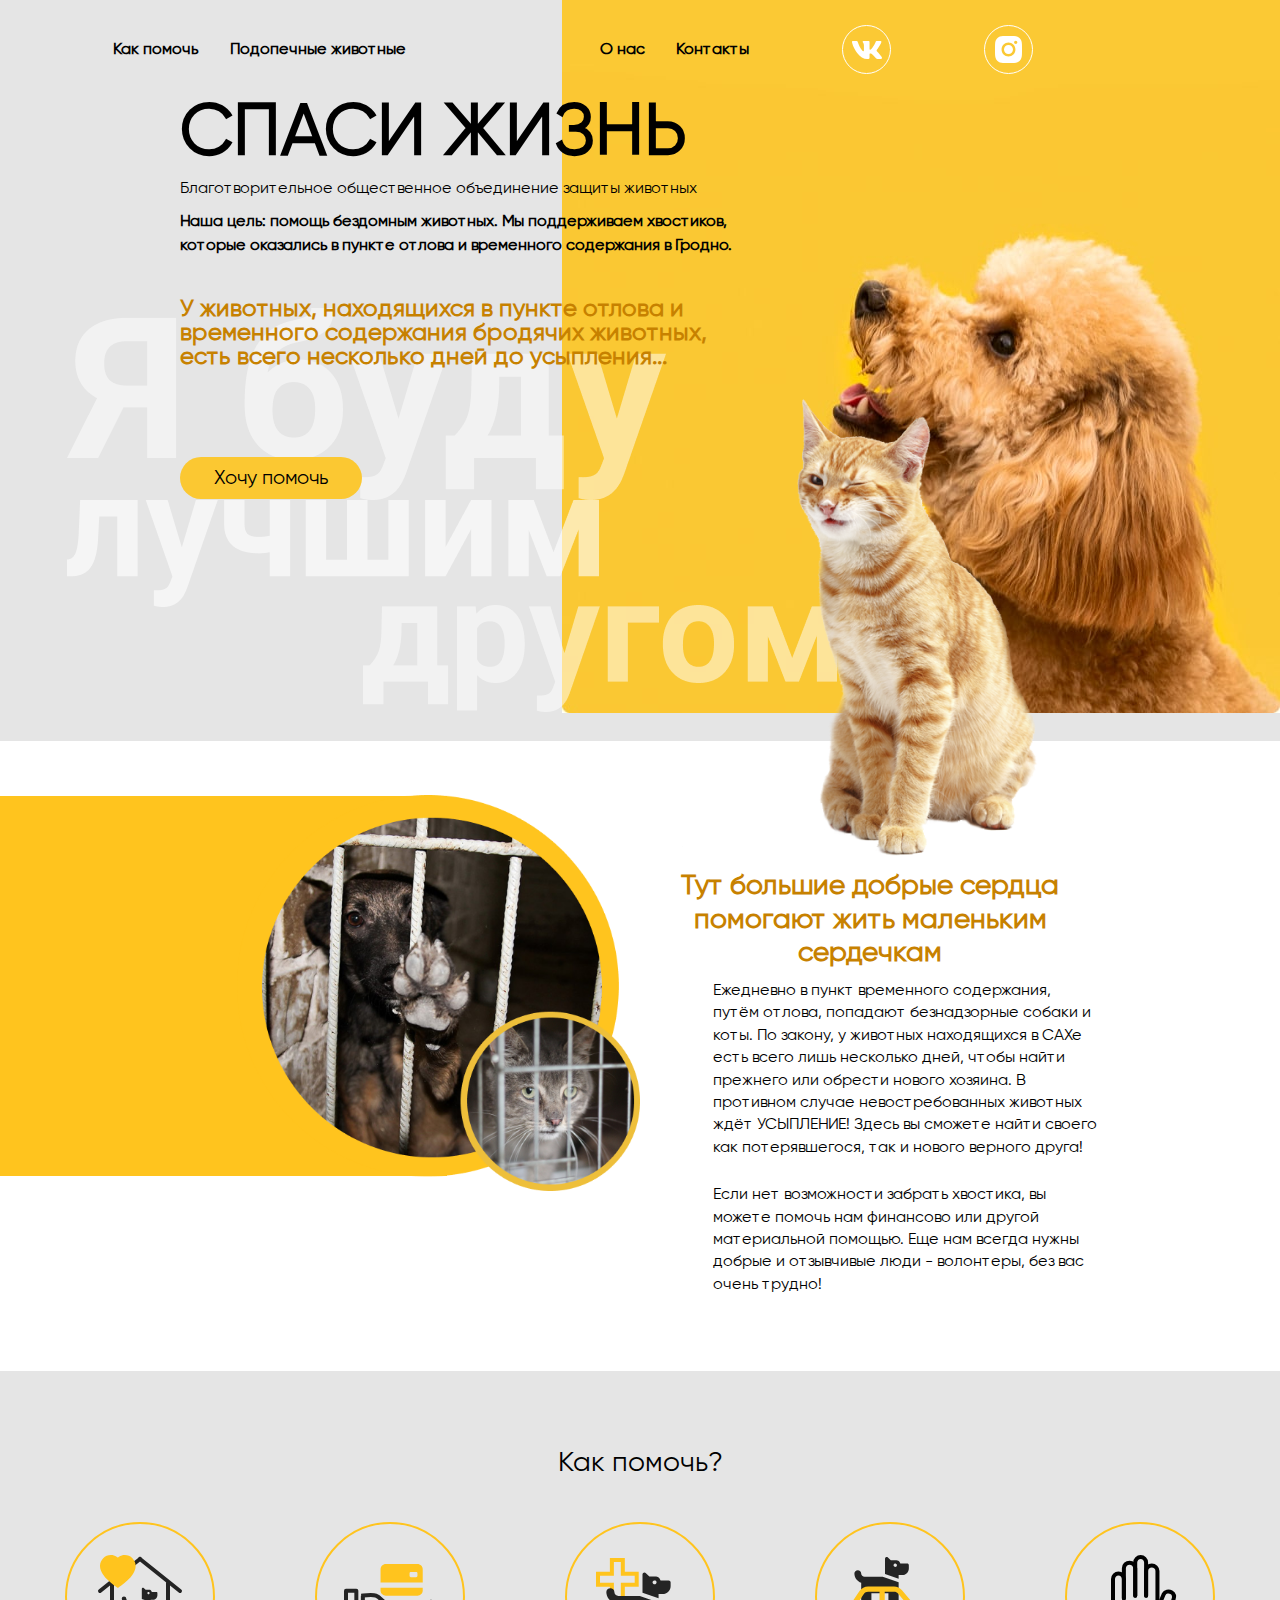
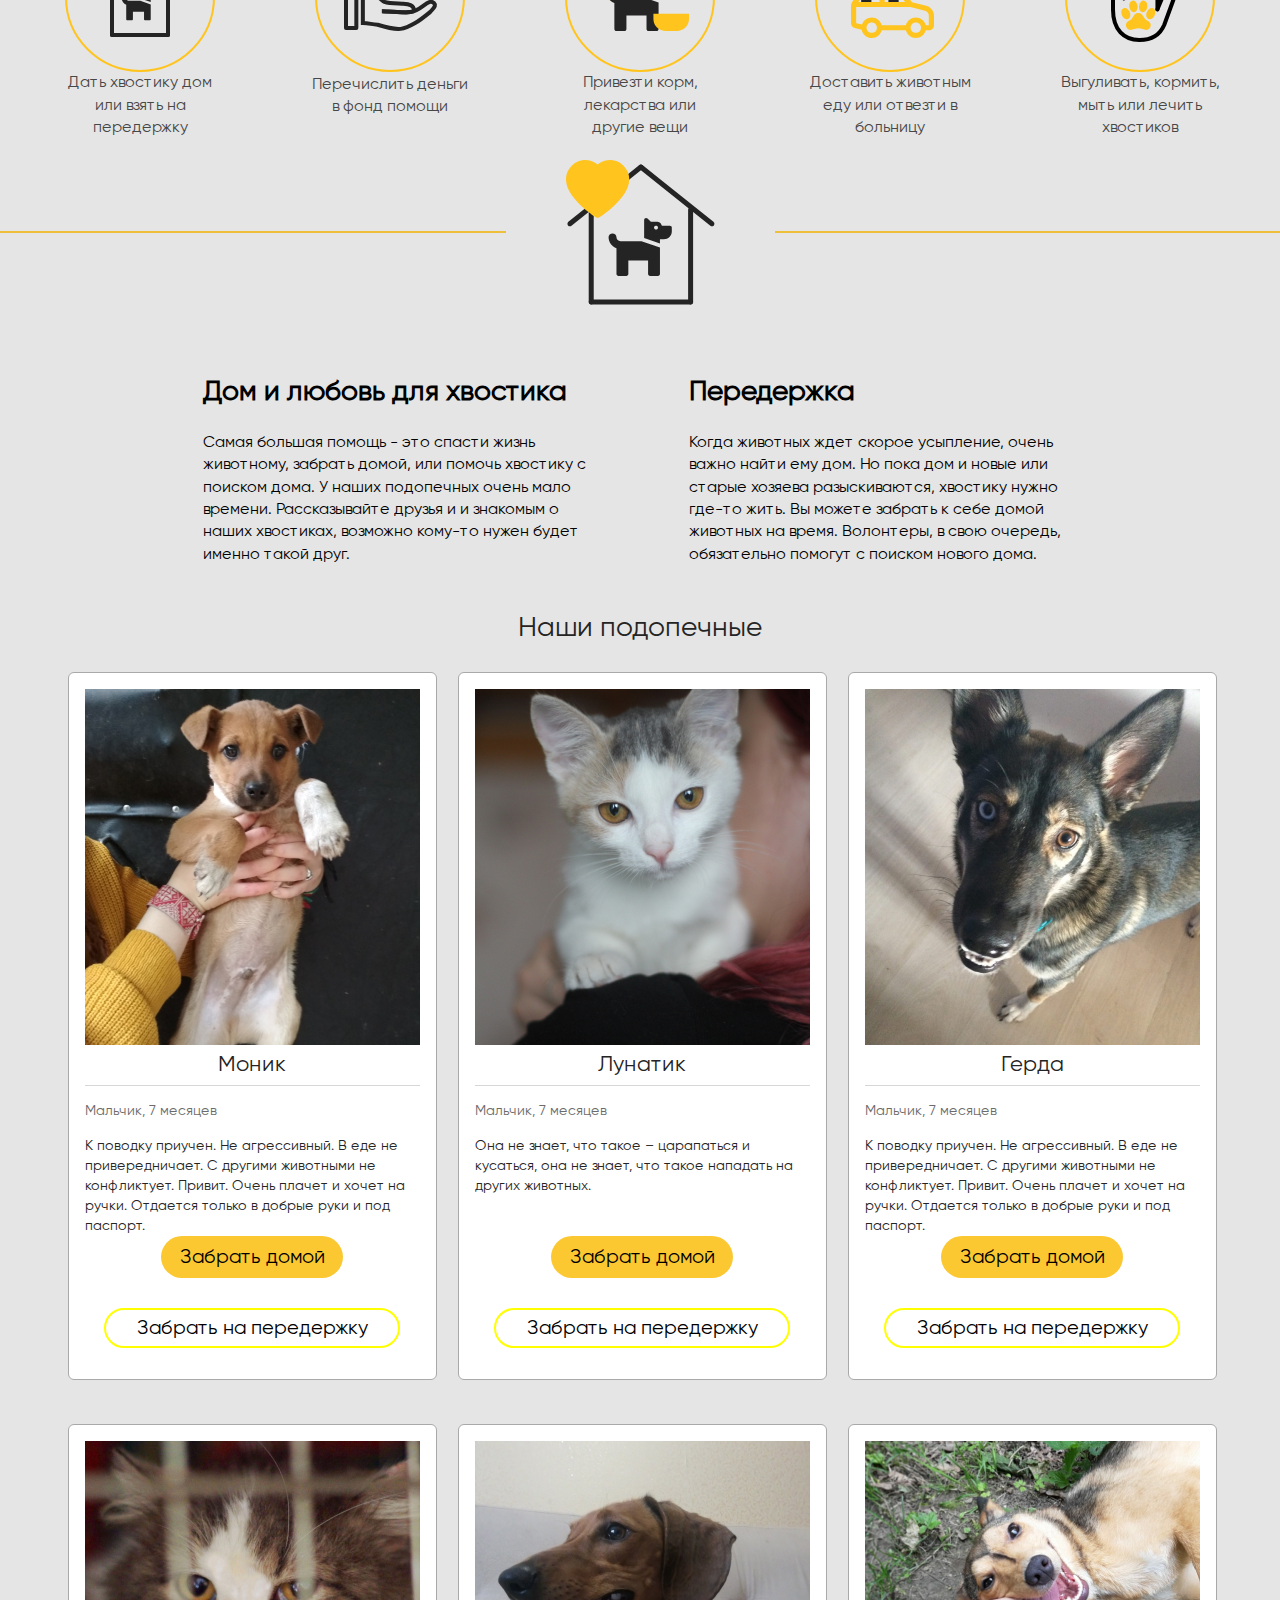
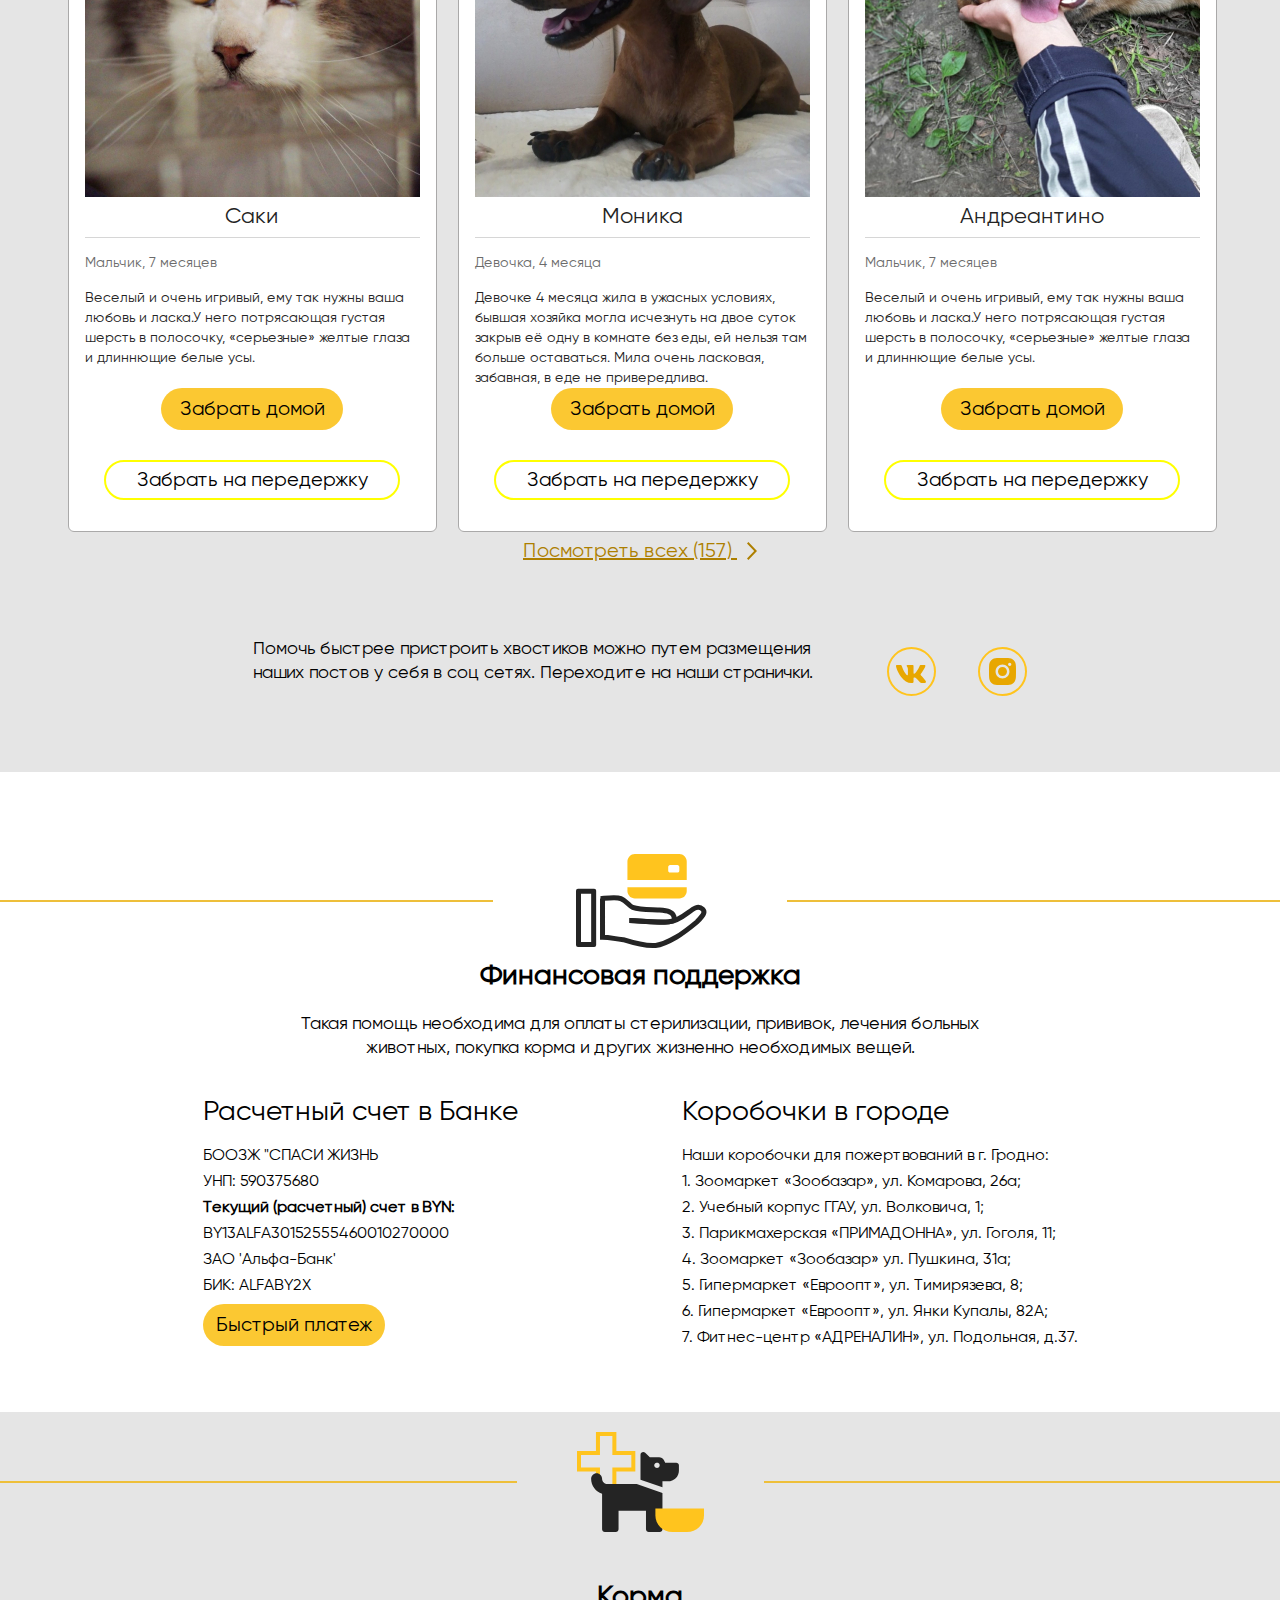
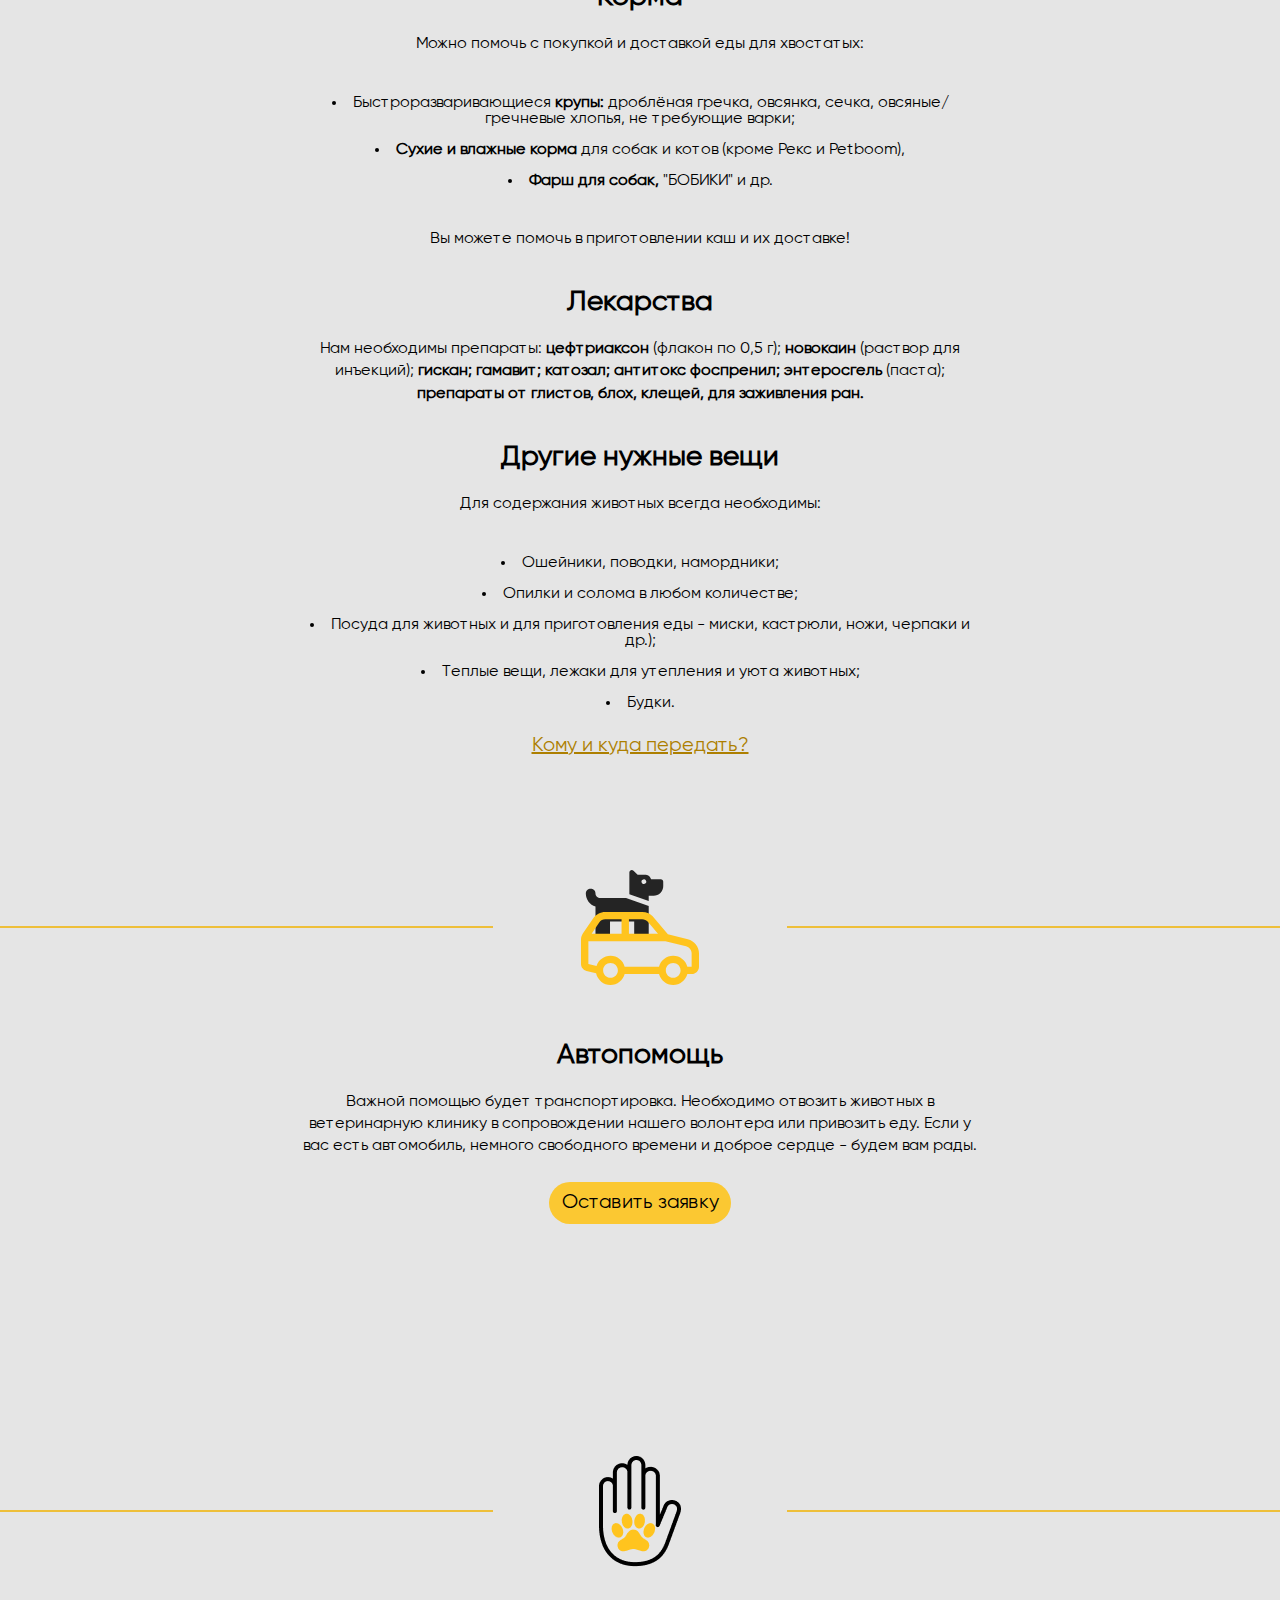
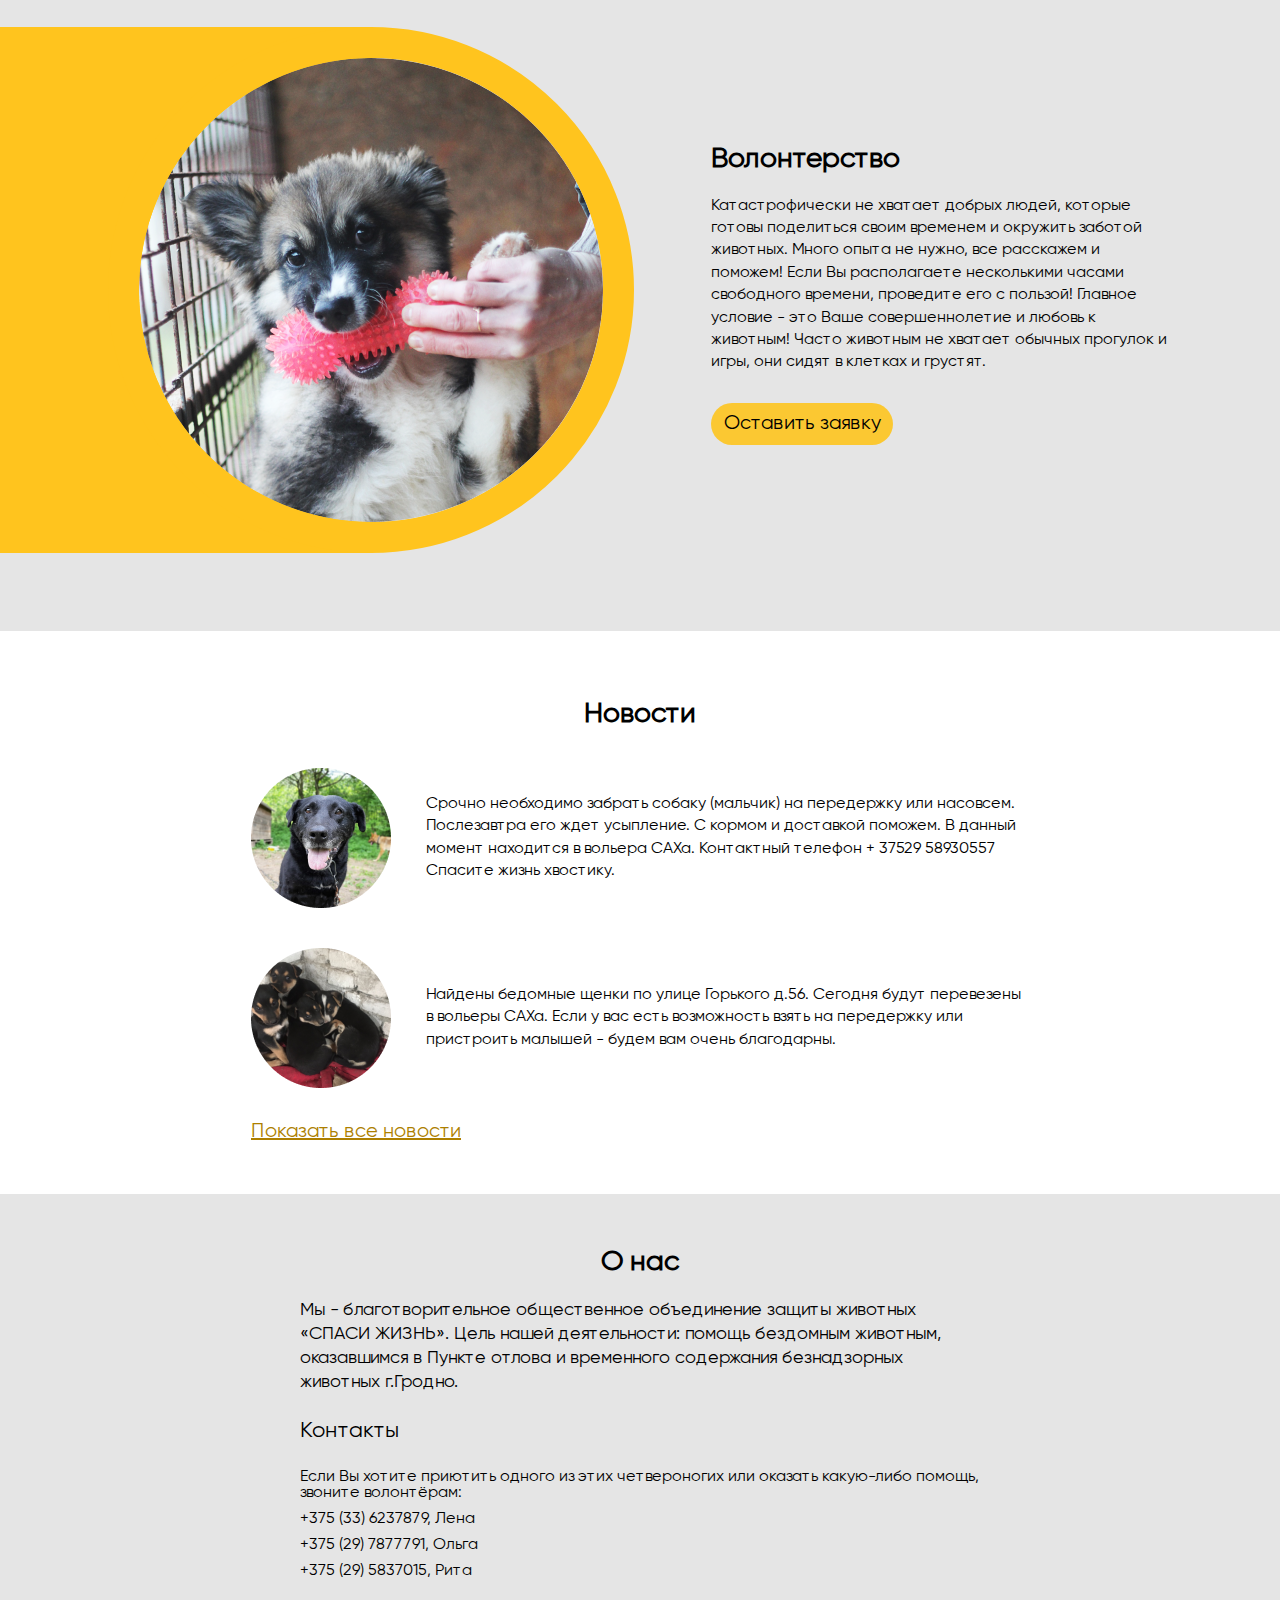
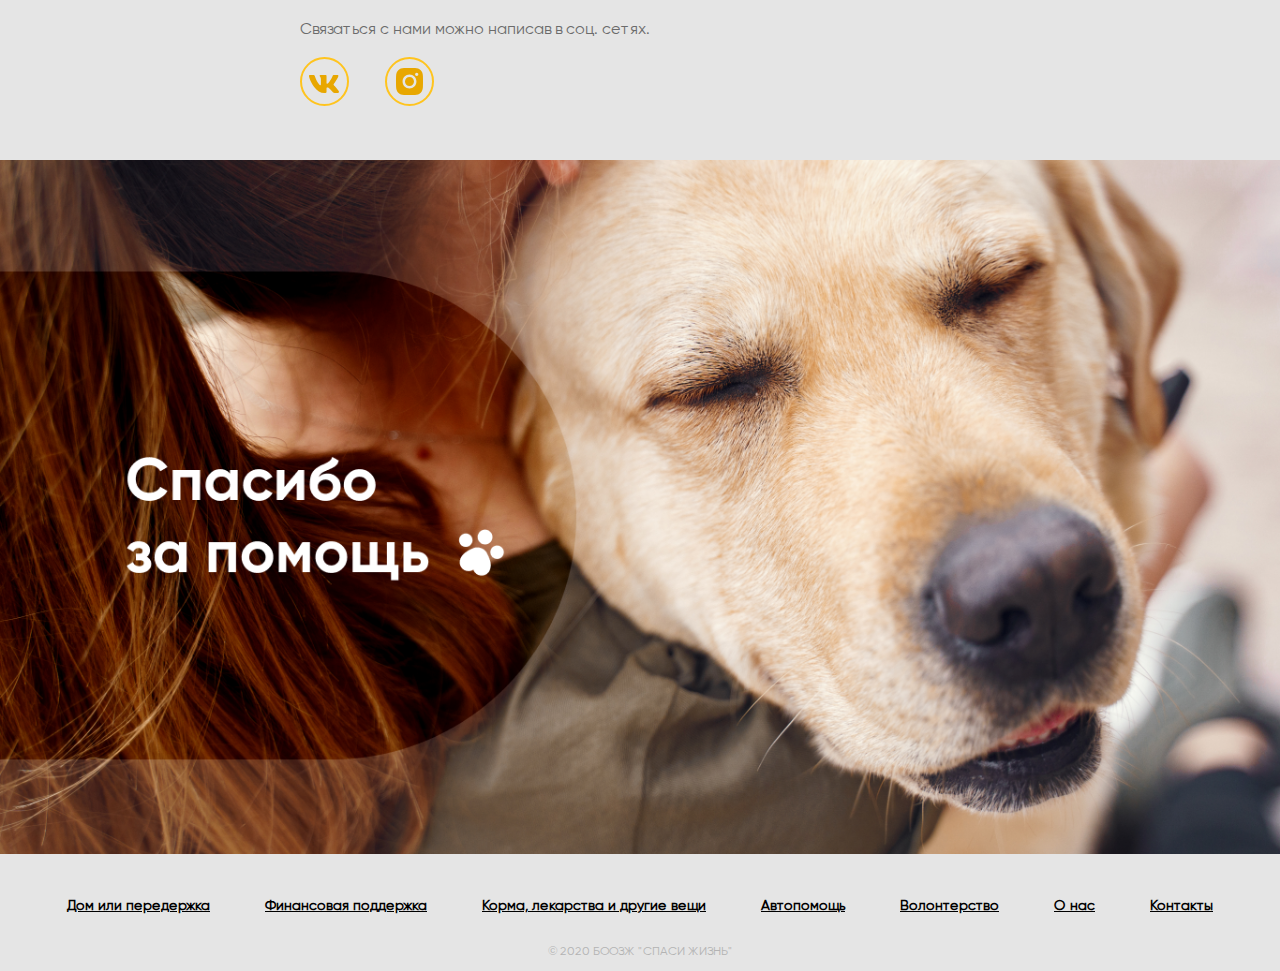
<file: html/index.html>
<!DOCTYPE html>
<html lang="ru">

<head>
  <meta charset="UTF-8">
  <meta name="viewport" content="width=device-width,initial-scale=1" />
  <title>Как помочь животным</title>
  <link rel="stylesheet" href="../css/normalize.css">
  <link rel="stylesheet" href="../css/style.css">
  <link rel="stylesheet" href="../css/media.css">

</head>

<body>
  <header class="menu">
    <div class="content">
      <div class=" menu__content ">
        <nav class="menu-content__header">
          <div class="burger">
            <span></span>
          </div>
          <ul class="link">
            <li class="link__item1 link__item"><a href="#">Как помочь</a> </li>
            <li class="link__item2 link__item"><a href="#">Подопечные животные</a></li>
            <li class="link__item3 link__item"> <a href="#">О нас</a></li>
            <li class="link__item4 link__item"><a href="#">Контакты</a></li>
          </ul>
        </nav>
        <div class="link__a">
          <a class="svg" href="#">
            <svg class="link__svg" width="30" height="18" viewBox="0 0 30 18" xmlns="http://www.w3.org/2000/svg">
              <path d="M29.3122 1.21896C29.5218 0.515712 29.3122 0 28.3211 0H25.0379C24.2025 0 23.8207 
            0.446144 23.6111 0.936146C23.6111 0.936146 21.9418 5.04823 19.5764 7.7145C18.8128 8.49034 
            18.464 8.73534 18.0478 8.73534C17.8397 8.73534 17.5373 8.49034 17.5373 7.78709V1.21896C17.5373
             0.375063 17.2963 0 16.6001 0H11.441C10.92 0 10.6056 0.390187 10.6056 0.762225C10.6056 1.56075 
             11.7883 1.74525 11.9096 3.99563V8.8775C11.9096 9.94673 11.7195 10.1418 11.3003 10.1418C10.1879
              10.1418 7.48112 6.01462 5.87471 1.29004C5.56181 0.372039 5.24592 0.00151296 4.40753 
              0.00151296H1.12584C0.18714 0.00151296 0 0.447656 0 0.937658C0 1.81785 1.11236 6.17342 5.18154 
              11.934C7.89433 15.8676 11.7135 18 15.1928 18C17.2783 18 17.5358 17.5266 17.5358 16.71V13.7367C17.5358
               12.79 17.7349 12.5994 18.3951 12.5994C18.8802 12.5994 19.7156 12.8474 21.6634 14.7424C23.8881
                16.9897 24.2564 17.9985 25.5065 17.9985H28.7882C29.7254 17.9985 30.194 17.5251 29.9245 
                16.5905C29.6295 15.6604 28.5666 14.3068 27.1563 12.7053C26.3898 11.7918 25.2445 10.8088 24.8956
                 10.3173C24.4091 9.68358 24.5498 9.4038 24.8956 8.8412C24.8971 8.84272 28.896 3.15325 29.3122 
                 1.21896Z" />
            </svg>
          </a>
        </div>
        <div class="link__b">
          <a class="svg" href="#">
            <svg class="link__svg" width="27" height="27" viewBox="0 0 27 27" xmlns="http://www.w3.org/2000/svg">
              <path
                d="M13.4964 8.99808C11.0175 8.99808 8.99454 11.0211 8.99454 13.5C8.99454 15.9789 11.0175 18.0019 13.4964 18.0019C15.9752 18.0019 17.9982 15.9789 17.9982 13.5C17.9982 11.0211 15.9752 8.99808 13.4964 8.99808ZM26.9985 13.5C26.9985 11.6357 27.0154 9.78837 26.9107 7.92748C26.806 5.76602 26.3129 3.84773 24.7324 2.26716C23.1485 0.683215 21.2336 0.19351 19.0722 0.0888138C17.2079 -0.0158819 15.3606 0.00100455 13.4997 0.00100455C11.6355 0.00100455 9.78819 -0.0158819 7.92734 0.0888138C5.76592 0.19351 3.84766 0.686593 2.26712 2.26716C0.683203 3.85111 0.193506 5.76602 0.0888122 7.92748C-0.0158816 9.79174 0.00100453 11.6391 0.00100453 13.5C0.00100453 15.3609 -0.0158816 17.2116 0.0888122 19.0725C0.193506 21.234 0.68658 23.1523 2.26712 24.7328C3.85103 26.3168 5.76592 26.8065 7.92734 26.9112C9.79156 27.0159 11.6389 26.999 13.4997 26.999C15.364 26.999 17.2113 27.0159 19.0722 26.9112C21.2336 26.8065 23.1518 26.3134 24.7324 24.7328C26.3163 23.1489 26.806 21.234 26.9107 19.0725C27.0188 17.2116 26.9985 15.3643 26.9985 13.5ZM13.4964 20.4268C9.66323 20.4268 6.56969 17.3332 6.56969 13.5C6.56969 9.66679 9.66323 6.57319 13.4964 6.57319C17.3295 6.57319 20.423 9.66679 20.423 13.5C20.423 17.3332 17.3295 20.4268 13.4964 20.4268ZM20.7067 7.90722C19.8118 7.90722 19.089 7.18448 19.089 6.2895C19.089 5.39452 19.8118 4.67179 20.7067 4.67179C21.6017 4.67179 22.3244 5.39452 22.3244 6.2895C22.3247 6.50202 22.283 6.7125 22.2018 6.90889C22.1206 7.10528 22.0015 7.28373 21.8512 7.434C21.7009 7.58427 21.5225 7.70342 21.3261 7.78462C21.1297 7.86583 20.9192 7.90749 20.7067 7.90722Z" />
            </svg>
          </a>
        </div>
      </div>
    </div>
  </header>
  <div class="dog">
    <img src="../img/dog 1-min.jpg" alt="">
  </div>
  <main>
    <section class="block">
      <div class="content">
        <h1> Помочь животным </h1>
        <div class="block__item">
          <p class="block__p"> СПАСИ ЖИЗНЬ </p>
          <p class="block__p2">Благотворительное общественное объединение защиты животных</p>
          <h3 class="block__h3">Наша цель: помощь бездомным животных. Мы поддерживаем хвостиков, которые
            оказались в пункте отлова и временного содержания в Гродно.</h3>
          <h3 class="block__h">У животных, находящихся в пункте отлова и временного содержания бродячих
            животных, есть всего несколько дней до усыпления...</h3>
          <button class="medium">Хочу помочь</button>
        </div>
        <img class="inscription" src="../img/Group 366.png" alt="">

        <img class="cat" src="../img/cat 1.png">
      </div>
    </section>
    <section class="block2">
      <div class="content">
        <div class="row">
          <div class="row__catdog"><img class="catdog" src="../img/Group 51.png" alt=""></div>
          <div class="row__2">
            <h3 class="block2__p">Тут большие добрые сердца помогают жить маленьким сердечкам</h3>
            <p>Ежедневно в пункт временного содержания, путём отлова, попадают безнадзорные
              собаки и коты. По закону, у животных находящихся в САХе есть всего лишь несколько
              дней, чтобы найти прежнего или обрести нового хозяина. В противном случае
              невостребованных животных ждёт УСЫПЛЕНИЕ! Здесь вы сможете найти своего как
              потерявшегося, так и нового верного друга!
            </p>
            <p>Если нет возможности забрать хвостика, вы можете помочь нам финансово или
              другой материальной помощью. Еще нам всегда нужны добрые и отзывчивые люди - волонтеры,
              без вас очень трудно!</p>
          </div>
        </div>
      </div>
    </section>
    <section class="content">
      <div class="block3">
        <h2 class="block3__header">Как помочь?</h2>

        <div class="medium2">
          <div class="medium2__li">
            <img class="medium2__img" src="../img/Group 9.svg">
            <a class="medium2__a" href="#"> Дать хвостику дом или взять на передержку</a>
          </div>
          <div class="medium2__li">
            <img class="medium2__img" src="../img/Group 15.svg">
            <a class="medium2__a" href="#"> Перечислить деньги в фонд помощи</a>
          </div>
          <div class="medium2__li">
            <img class="medium2__img" src="../img/Group 14.svg">
            <a class="medium2__a" href="#"> Привезти корм, лекарства или другие вещи</a>
          </div>
          <div class="medium2__li">
            <img class="medium2__img" src="../img/Group 10.svg">
            <a class="medium2__a" href="#"> Доставить животным еду или отвезти в больницу</a>
          </div>
          <div class="medium2__li">
            <img class="medium2__img" src="../img/Group 13.svg">
            <a class="medium2__a" href="#"> Выгуливать, кормить, мыть или лечить хвостиков</a>
          </div>
        </div>
      </div>
    </section>
    <div class="icon1">
      <div class="icon1__dog"> <img src="../img/Group 22.svg"></div>
    </div>
    <section>
      <div class="container2">
        <div class="help">
          <div class="help__p1">
            <h3>Дом и любовь для хвостика</h3>
            <p>Самая большая помощь - это спасти жизнь животному, забрать домой, или помочь хвостику с поиском дома. У
              наших подопечных очень мало времени. Рассказывайте друзья и и знакомым о наших хвостиках, возможно кому-то
              нужен будет именно такой друг.</p>
          </div>
          <div class="help__p2">
            <h3>Передержка</h3>
            <p>Когда животных ждет скорое усыпление, очень важно найти ему дом. Но пока дом и новые или старые хозяева
              разыскиваются, хвостику нужно где-то жить. Вы можете забрать к себе домой животных на время. Волонтеры, в
              свою очередь, обязательно помогут с поиском нового дома.</p>
          </div>
        </div>
      </div>
    </section>
    <section class="cont">
      <h3>Наши подопечные</h3>
      <div class="box">
        <div class="box__li">
          <img class="box__img" src="../img/image 15.jpg">
          <h3>Моник</h3>
          <p class="box__p">Мальчик, 7 месяцев</p>
          <p class="box__p2">К поводку приучен. Не агрессивный. В еде не привередничает. С другими животными
            не конфликтует. Привит. Очень плачет и хочет на ручки. Отдается только в добрые
            руки и под паспорт.</p>
          <button class="medium cent">Забрать домой</button>
          <button class="box__button">Забрать на передержку</button>
        </div>
        <div class="box__li">
          <img class="box__img" src="../img/image 15 (1).jpg">
          <h3>Лунатик</h3>
          <p class="box__p">Мальчик, 7 месяцев</p>
          <p class="box__p2">Она не знает, что такое – царапаться и кусаться, она не знает, что такое нападать на
            других животных.</p>
          <button class="medium cent">Забрать домой</button>
          <button class="box__button">Забрать на передержку</button>
        </div>
        <div class="box__li">
          <img class="box__img" src="../img/image 15 (2).jpg">
          <h3>Герда</h3>
          <p class="box__p">Мальчик, 7 месяцев</p>
          <p class="box__p2">К поводку приучен. Не агрессивный. В еде не привередничает. С другими животными не
            конфликтует. Привит. Очень плачет и хочет на ручки. Отдается только в добрые руки и
            под паспорт.</p>
          <button class="medium cent">Забрать домой</button>
          <button class="box__button">Забрать на передержку</button>
        </div>

        <div class="box__li">
          <img class="box__img" src="../img/image 15 (3).jpg">
          <h3>Саки</h3>
          <p class="box__p">Мальчик, 7 месяцев</p>
          <p class="box__p2">Веселый и очень игривый, ему так нужны ваша любовь и ласка.У него потрясающая
            густая шерсть в полосочку, «серьезные» желтые глаза и длиннющие белые усы.</p>
          <button class="medium cent">Забрать домой</button>
          <button class="box__button">Забрать на передержку</button>
        </div>
        <div class="box__li">
          <img class="box__img" src="../img/image 15 (4).jpg">
          <h3>Моника</h3>
          <p class="box__p">Девочка, 4 месяца</p>

          <p class="box__p2">Девочке 4 месяца жила в ужасных условиях, бывшая хозяйка могла исчезнуть на
            двое суток закрыв её одну в комнате без еды, ей нельзя там больше оставаться.
            Мила очень ласковая, забавная, в еде не привередлива.</p>

          <button class="medium cent">Забрать домой</button>
          <button class="box__button">Забрать на передержку</button>

        </div>
        <div class="box__li">
          <img class="box__img" src="../img/image 15 (5).jpg">
          <h3>Андреантино</h3>
          <p class="box__p">Мальчик, 7 месяцев</p>
          <p class="box__p2">Веселый и очень игривый, ему так нужны ваша любовь и ласка.У него потрясающая
            густая шерсть в полосочку, «серьезные» желтые глаза и длиннющие белые усы.</p>
          <button class="medium cent">Забрать домой</button>
          <button class="box__button">Забрать на передержку</button>
        </div>
      </div>
    </section>
    <div class="oll">
      <div class="content">
        <div class="oll__1"> <a href="">Посмотреть всех (157) <img src="../img/icon.svg" alt=""></a> </div>
        <div class="oll__flex">
          <p>Помочь быстрее пристроить хвостиков можно путем размещения наших постов
            у себя в соц сетях. Переходите на наши странички.</p>
          <div class="links__row">
            <a href="#"><img src="../img/normal.svg" alt=""></a>
            <a href="#"><img class="about__p5" src="../img/normal1.svg" alt=""></a>
          </div>
        </div>
      </div>
    </div>
    <div class="finance">
      <div class="icon1">
        <div class="icon1__dog"> <img src="../img/Frame 11.svg"></div>
      </div>
      <article class="container3">

        <h3> Финансовая поддержка</h3>
        <p> Такая помощь необходима для оплаты стерилизации, прививок, лечения
          больных животных, покупка корма и других жизненно необходимых вещей.</p>

      </article>
      <div class="container2">
      </div>
      <div class="requisite">
        <article class="bank">
          <h3>Расчетный счет в Банке</h3>
          <ul>
            <li>БООЗЖ "СПАСИ ЖИЗНЬ</li>
            <li>УНП: 590375680</li>
            <li> <strong>Текущий (расчетный) счет в BYN: </strong></li>
            <li>BY13ALFA30152555460010270000 </li>
            <li>ЗАО 'Альфа-Банк'</li>
            <li>БИК: ALFABY2X</li>
          </ul>
          <button class="medium">Быстрый платеж</button>
        </article>

        <article class="box_in_town">
          <h3>Коробочки в городе</h3>
          <ul>
            <li>Наши коробочки для пожертвований в г. Гродно:</li>
            <li>1. Зоомаркет «Зообазар», ул. Комарова, 26а;</li>
            <li>2. Учебный корпус ГГАУ, ул. Волковича, 1;</li>
            <li>3. Парикмахерская «ПРИМАДОННА», ул. Гоголя, 11;</li>
            <li>4. Зоомаркет «Зообазар» ул. Пушкина, 31а;</li>
            <li>5. Гипермаркет «Евроопт», ул. Тимирязева, 8;</li>
            <li>6. Гипермаркет «Евроопт», ул. Янки Купалы, 82А;</li>
            <li>7. Фитнес-центр «АДРЕНАЛИН», ул. Подольная, д.37.</li>
          </ul>
        </article>
      </div>
    </div>
    <div class="icon1">
      <div class="icon1__dog"> <img src="../img/Group 6 (1).svg"></div>
    </div>

    <section class="food">
      <div class="container4">
        <h3>Корма</h3>
        <p>Можно помочь с покупкой и доставкой еды для хвостатых:</p>
        <ul>
          <li> Быстроразваривающиеся <strong>крупы:</strong> дроблёная гречка, овсянка, сечка, овсяные/гречневые хлопья,
            не требующие варки;</li>
          <li> <strong>Сухие и влажные корма </strong> для собак и котов (кроме Рекс и Petboom),</li>
          <li> <strong>Фарш для собак,</strong> "БОБИКИ" и др.</li>
        </ul>
        <p> Вы можете помочь в приготовлении каш и их доставке!
        </p>
        <h3>Лекарства</h3>
        <p>Нам необходимы препараты: <strong>цефтриаксон</strong> (флакон по 0,5 г);<strong> новокаин </strong>(раствор
          для инъекций); <strong>гискан; гамавит; катозал; антитокс фоспренил; энтеросгель </strong>(паста);
          <strong>препараты от глистов, блох, клещей, для заживления ран.</strong>
        </p>
        <h3>Другие нужные вещи</h3>
        <p>Для содержания животных всегда необходимы:</p>
        <ul>
          <li> Ошейники, поводки, намордники;</li>
          <li> Опилки и солома в любом количестве;</li>
          <li> Посуда для животных и для приготовления еды - миски, кастрюли, ножи, черпаки и др.);</li>
          <li> Теплые вещи, лежаки для утепления и уюта животных;
          <li> Будки.</li>
        </ul>
        <a href="">Кому и куда передать?</a>
      </div>
    </section>
    <div class="icon1">
      <div class="icon1__dog"> <img src="../img/Frame 14.svg"></div>
    </div>

    <section class="food">
      <div class="container4">
        <h3 class="autohelp">Автопомощь</h3>
        <p>Важной помощью будет транспортировка. Необходимо отвозить животных в ветеринарную клинику в сопровождении
          нашего волонтера или привозить еду. Если у вас есть автомобиль, немного свободного времени и доброе сердце -
          будем вам рады.</p>
        <button class="medium">Оставить заявку</button>
        <div>
    </section>
    <div class="icon1">
      <div class="icon1__dog"> <img src="../img/Frame 15.png"></div>
    </div>

    <section class="food">
      <div class="container5">
        <div class="volun">
          <div class="color">
            <div class="color__1"><img class="circle" src="../img/Ellipse 27.png" alt=""></div>
          </div>
          <div class="color__vol">
            <h3>Волонтерство</h3>
            <p>Катастрофически не хватает добрых людей, которые готовы поделиться своим временем и окружить заботой
              животных. Много опыта не нужно, все расскажем и поможем! Если Вы располагаете несколькими часами
              свободного времени, проведите его с пользой! Главное условие - это Ваше совершеннолетие и любовь к
              животным!
              Часто животным не хватает обычных прогулок и игры, они сидят в клетках и грустят.</p>
            <button class="medium">Оставить заявку</button>
          </div>
        </div>
      </div>
    </section>

    <section class="news">
      <div class="container6">
        <h3>Новости</h3>
        <ul>
          <li>
            <article>
              <img class="news__img" src="../img/Ellipse 1.png">
              <p> Срочно необходимо забрать собаку (мальчик) на передержку или насовсем.
                Послезавтра его ждет усыпление. С кормом и доставкой поможем. В данный
                момент находится в вольера САХа. Контактный телефон + 37529 58930557 Спасите жизнь хвостику.</p>
            </article>
          </li>
          <li>
            <article>
              <img class="news__img" src="../img/Ellipse 2.png">
              <p> Найдены бедомные щенки по улице Горького д.56.
                Сегодня будут перевезены в вольеры САХа. Если у вас есть возможность взять на передержку или пристроить
                малышей - будем вам очень благодарны.</p>

            </article>
          </li>
        </ul>
        <div class="news__a"> <a href="#">Показать все новости</a> </div>
      </div>
    </section>

    <article class="about">
      <div class="container7">
        <h3>О нас </h3>
        <p class="about__p">Мы - благотворительное общественное объединение защиты животных «СПАСИ ЖИЗНЬ». Цель нашей
          деятельности: помощь бездомным животным, оказавшимся в Пункте отлова и временного содержания безнадзорных
          животных г.Гродно.</p>
        <p class="about__p2"> Контакты</p>
        <p class="about__p3">Если Вы хотите приютить одного из этих четвероногих или оказать какую-либо помощь, звоните
          волонтёрам:</p>
        <p>+375 (33) 6237879, Лена</p>
        <p class="about__p3">+375 (29) 7877791, Ольга</p>
        <p>+375 (29) 5837015, Рита </p>
        <div class="society__row">
          <p class="about__p4">Связаться с нами можно написав в соц. сетях.</p>
          <a href="#"><img src="../img/normal.svg" alt=""></a>
          <a href="#"><img class="about__p5" src="../img/normal1.svg" alt=""></a>
        </div>
    </article>
    <div class="dog__footer">
      <img class="dog3" src="../img/Group 67.png">
    </div>
  </main>
  </div>
  <footer class="footer">
    <div class="" container8>
      <ul class="footer__li">
        <li><a href="">Дом или передержка</a> </li>
        <li><a href="">Финансовая поддержка</a></li>
        <li><a href="">Корма, лекарства и другие вещи</a></li>
        <li><a href="">Автопомощь</a></li>
        <li><a href="">Волонтерство</a></li>
        <li><a href="">О нас</a></li>
        <li><a href="">Контакты</a></li>
      </ul>
      <p>© 2020 БООЗЖ "СПАСИ ЖИЗНЬ"</p>
    </div>
  </footer>
  </div>
  <script src="https://code.jquery.com/jquery-3.5.1.min.js"></script>
  <script src="../js/script.js"></script>
</body>

</html>
</file>
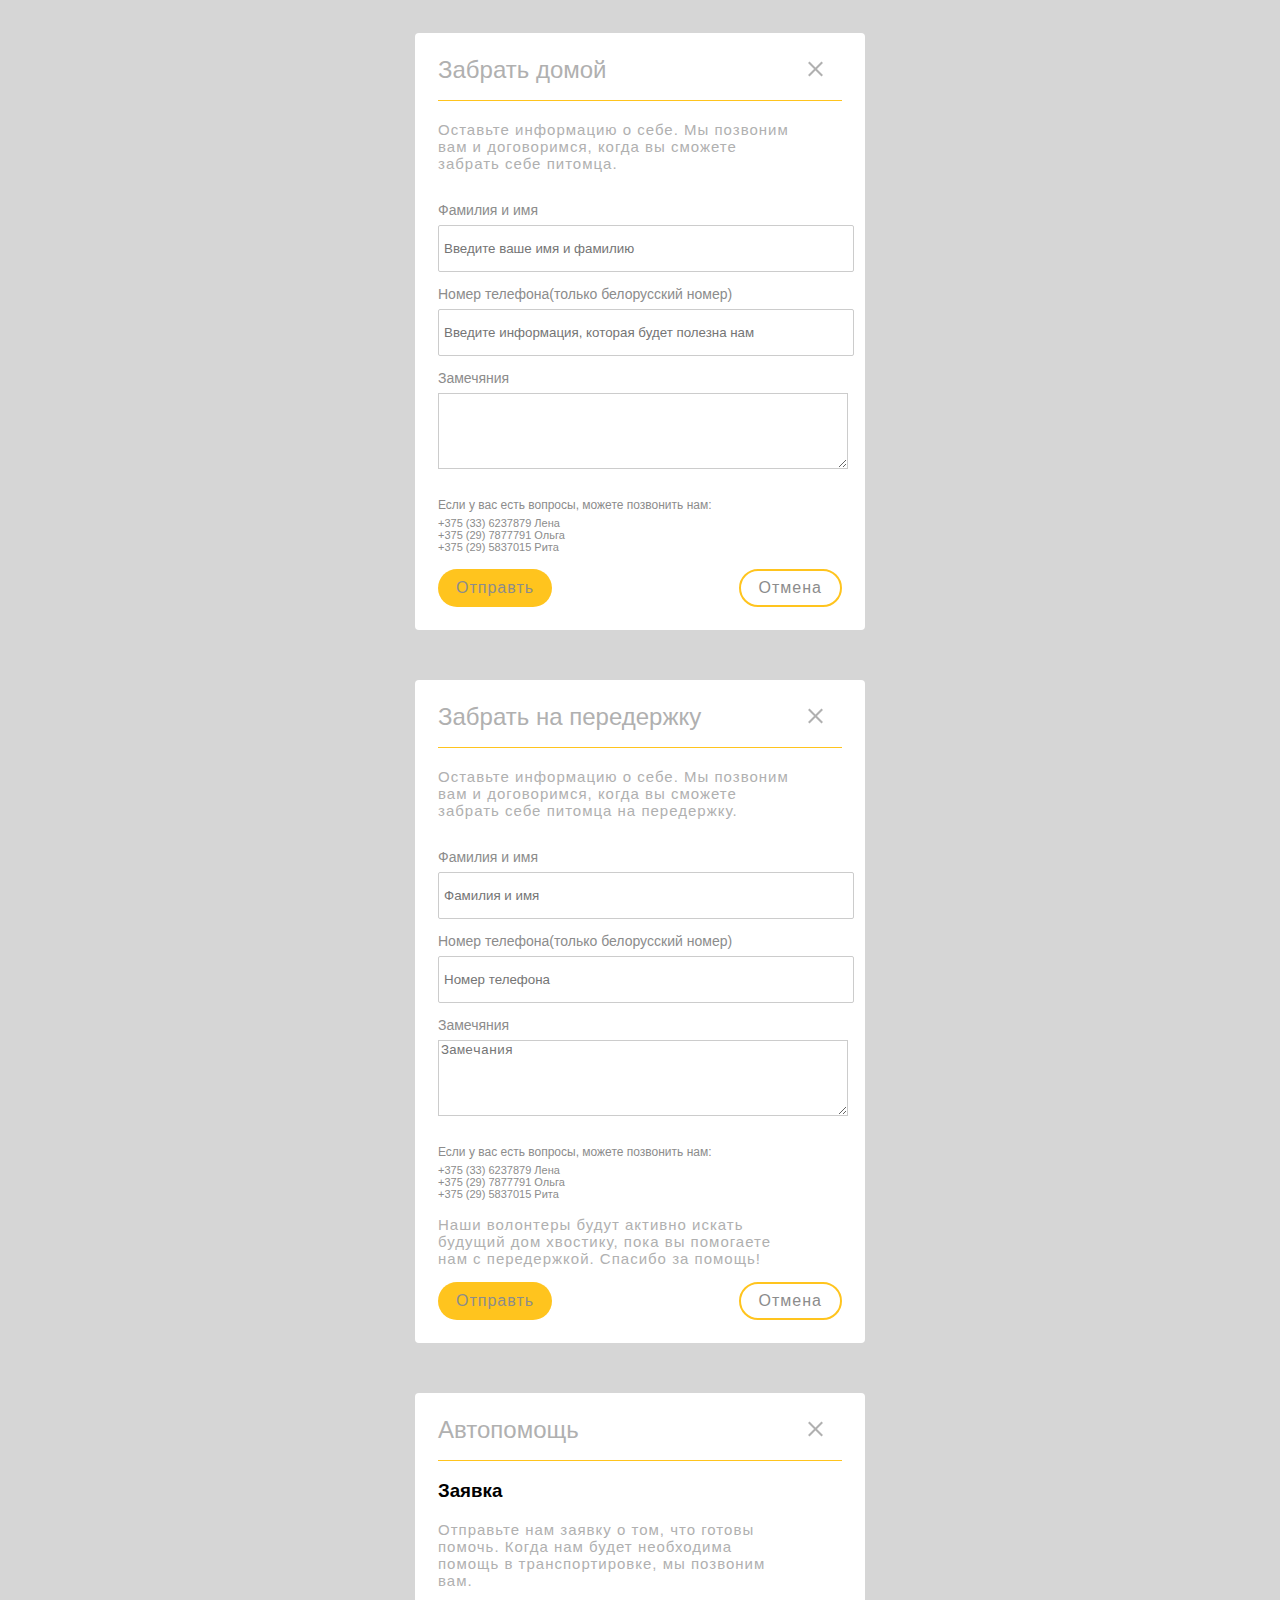
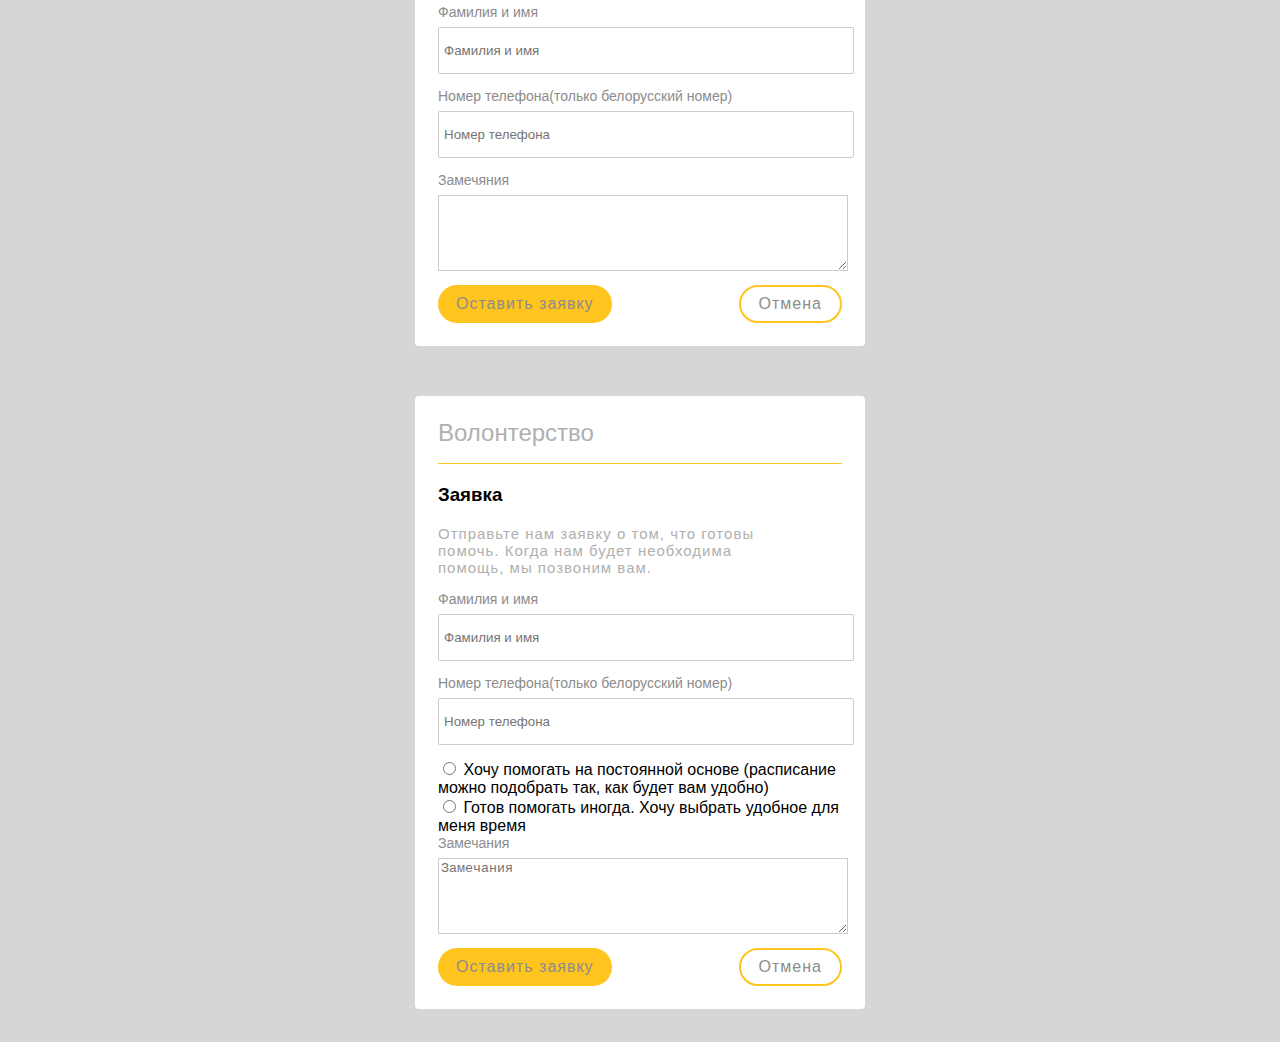
<file: html/forms.html>
<!DOCTYPE html>
<html lang="ru">
<meta charset="UTF-8">
<meta name="viewport" content="width=device-width,initial-scale=1" />
<link rel="stylesheet" href="../css/forms.css">
<link rel="stylesheet" href="../css/media.css">

<body>
    <div class="take_home">
        <div class="container">
            <div class="body">
                <h2 class="header">Забрать домой</h2>
                <div class="close"></div>
                <p class="info">Оставьте информацию о себе. Мы позвоним вам и договоримся, когда вы сможете
                    забрать себе питомца.</p>
                <form class="form" action="index.html" method="POST">
                    <p class="text">
                        Фамилия и имя
                    </p>
                    <input class="input" type="text" id="name" required name="username"
                        placeholder="Введите ваше имя и фамилию">
                    <br>
                    <p class="text">
                        Номер телефона(только белоруcский номер)
                    </p>
                    <input class="input" type="number" id="telephone" required name="telephone"
                        placeholder="Введите информация, которая будет полезна нам">
                    <br>
                    <p class="text">
                        Замечяния
                    </p>
                    <textarea class="note" id="note" name="note" placeholder="Замечания" cols="20" rows="2">
                </textarea>
                    <p class="contact">
                        Если у вас есть вопросы, можете позвонить нам:
                    <div class="row">
                        <div class="row__item">
                            +375 (33) 6237879 Лена
                        </div>
                        <div class="row__item">
                            +375 (29) 7877791 Ольга
                        </div>
                        <div class="row__item">
                            +375 (29) 5837015 Рита
                        </div>
                    </div>
                    </p>
                    <div class="buttons">
                        <button class="btn send" type="submit">Отправть</button>
                        <button class="btn exit" type="button">Отмена</button>
                    </div>
                </form>
            </div>
        </div>
    </div>
    <div class="take_home">
        <div class="container">
            <div class="body">
                <h2 class="header">Забрать на передержку</h2>
                <div class="close"></div>
                <p class="info">Оставьте информацию о себе. Мы позвоним вам и договоримся, когда вы сможете забрать
                    себе питомца на передержку.</p>
                <form class="form" action="index.html" method="POST">
                    <p class="text">
                        Фамилия и имя
                    </p>
                    <input class="input" type="text" required id="name" name="username" placeholder="Фамилия и имя">
                    <br>
                    <p class="text">
                        Номер телефона(только белоруcский номер)
                    </p>
                    <input class="input" type="number" required id="telephone" name="telephone"
                        placeholder="Номер телефона">
                    <br>
                    <p class="text">
                        Замечяния
                    </p>
                    <textarea class="note" id="note" name="note" placeholder="Замечания" cols="20" rows="2"></textarea>
                    <p class="contact">
                        Если у вас есть вопросы, можете позвонить нам:
                    <div class="row">
                        <div class="row__item">
                            +375 (33) 6237879 Лена
                        </div>
                        <div class="row__item">
                            +375 (29) 7877791 Ольга
                        </div>
                        <div class="row__item">
                            +375 (29) 5837015 Рита
                        </div>
                    </div>
                    </p>
                    <p class="info">Наши волонтеры будут активно искать будущий дом хвостику, пока вы помогаете нам с
                        передержкой.
                        Спасибо за помощь!</p>
                    <div class="buttons">
                        <button class="btn send" type="submit">Отправть</button>
                        <button class="btn exit" type="button">Отмена</button>
                    </div>
                </form>
            </div>
        </div>
    </div>
    <div class="autohelp">
        <div class="container">
            <div class="body">
                <form>
                    <h2 class="header"> Автопомощь</h2>
                    <div class="close"></div>
                    <h3>Заявка</h3>
                    <p class="info">Отправьте нам заявку о том, что готовы помочь. Когда нам будет необходима помощь в
                        транспортировке, мы позвоним вам.</p>
                    <p class="text">
                        Фамилия и имя
                    </p>
                    <input class="input" type="text" id="name" name="username" required placeholder="Фамилия и имя">
                    <br>
                    <p class="text">
                        Номер телефона(только белоруcский номер)
                    </p>
                    <input class="input" type="number" id="telephone" name="telephone" required
                        placeholder="Номер телефона">
                    <br>
                    <p class="text">
                        Замечяния
                    </p>
                    <textarea class="note" id="note" name="note"
                        placeholder="Опишите,   как вы сможете нам помочь и удобное время для вас" cols="20"
                        rows="2"> </textarea>
                    <br>
                    <div class="buttons">
                        <button class="btn send" type="submit">Оставить заявку</button>
                        <button class="btn exit" type="button">Отмена</button>
                    </div>
                </form>
            </div>
        </div>
    </div>
    <div class="volunteering">
        <div class="container">
            <div class="body">
                <form>
                    <h2 class="header"> Волонтерство</h2>
                    <h3>Заявка</h3>
                    <p class="info">Отправьте нам заявку о том, что готовы помочь. Когда нам будет необходима помощь, мы
                        позвоним
                        вам.</p>
                    <p class="text">
                        Фамилия и имя
                    </p>
                    <input class="input" type="text" id="name" name="username" required placeholder="Фамилия и имя">
                    <br>
                    <p class="text">
                        Номер телефона(только белоруcский номер)
                    </p>
                    <input class="input" type="number" id="telephone" name="telephone" required
                        placeholder="Номер телефона">
                    <br>
                    <input class="radio" type="radio" id="option 1" value="value1" name="can_help">
                    <label for="option 1">
                        Хочу помогать на постоянной основе (расписание можно подобрать так, как будет вам удобно)
                    </label>
                    <br>
                    <input class="radio" type="radio" id="option 2" value="value2" name="can_help">
                    <label for="option 2">
                        Готов помогать иногда. Хочу выбрать удобное для меня время
                    </label>
                    <br>
                    <p class="text">
                        Замечания
                    </p>
                    <textarea class="note" id="note" name="note" placeholder="Замечания" cols="20" rows="2"></textarea>
                    <br>
                    <div class="buttons">
                        <button class="btn send" type="submit">Оставить заявку</button>
                        <button class="btn exit" type="button">Отмена</button>
                    </div>
                </form>
            </div>
        </div>
    </div>
</body>

</html>
</file>
<file: css/style.css>
/*Обнуление*/
*{
	padding: 0;
	margin: 0;
	border: 0;
}
*,*:before,*:after{
	-moz-box-sizing: border-box;
	-webkit-box-sizing: border-box;
	box-sizing: border-box;
}
:focus,:active{outline: none;}
a:focus,a:active{outline: none;}

nav,footer,header,aside{display: block;}

html,body{
	height: 100%;
	width: 100%;
	font-size: 100%;
	line-height: 1;
	font-size: 14px;
	-ms-text-size-adjust: 100%;
	-moz-text-size-adjust: 100%;
	-webkit-text-size-adjust: 100%;
}
input,button,textarea{font-family:inherit;}

input::-ms-clear{display: none;}
button{cursor: pointer;}
button::-moz-focus-inner {padding:0;border:0;}
a, a:visited{text-decoration: none;}
a:hover{text-decoration: none;}
/*ul li{list-style: none;}*/
img{vertical-align: top;}

h1,h2,h3,h4,h5,h6{font-size:inherit;font-weight: 400;}
/*--------------------*/

@font-face {
    font-family: 'Gilroy';
    font-style: normal;
    font-weight: 400;
    font-display: swap;
    src: url('../fonts/Gilroy-Regular.woff2') format('woff2'),
      url('../fonts/Gilroy-Regular.woff') format('woff');
}
 @font-face{
    font-family: 'Gilroy';
    font-style: normal;
    font-weight: 500;
    font-display: swap;
    src:url(../fonts/Gilroy-Medium.woff2) format (woff2),
    url('../fonts/Gilroy-Medium.woff') format ('woff');
}
@font-face{
    font-family: 'Gilroy';
    font-style: normal;
    font-weight: 600;
    font-display: swap;
    src:url(../fonts/Gilroy-Semibold.woff2) format (woff2),
    url(../fonts/Gilroy-Semibold.woff) format (woff);
}
@font-face{
    font-family: 'Gilroy';
    font-style: normal;
    font-weight:bold;
    font-display: swap;
    src:url(../fonts/Gilroy-Bold.woff2) format (woff2),
    url(../fonts/Gilroy-Bold.woff) format (woff); 
    }
 @font-face{
        font-family: 'Gilroy';
        font-style: normal;
        font-weight:300;
        font-display: swap;
        src:url(../fonts/Gilroy-Light.woff2) format (woff2),
        url(../fonts/Gilroy-Light.woff) format (woff); 
        }
        .main {
            margin: 0 auto;
        }
body {
            font-family: 'Gilroy';
            padding-top: 0px ;
            font-weight: 400;
            font-size: 16px;
            background: #E5E5E5 ;
          
        }
        .burger{
          display: none;
        }
.content {
  padding: 0 113px;
            max-width: 1146px;
            margin: 0 auto;
           position: relative;
        }
        
      
    
    .block {
        max-width: 1146px;
        margin: 0 auto;
        max-height: 650px;
    }
.menu {
  position: absolute;
  top: 0;
  left: 0;
  width: 100%;
  height: 100%;
  height: 50px;
    max-width: 1146px;
    margin: 0 auto;
    /*margin-top: 40px;*/
    font-weight: 600;
   }

.menu__content { 
    padding: 25px 0;
    display: flex;
    justify-content: space-between;
    font-weight: 600;
    margin: 0px auto;
    align-items: center;
}
.menu-content__header{
  display: flex;
  justify-content: space-between;
  align-items: center;
}
.link {
        display: flex;
        justify-content: space-between;
        margin: 0 auto;
        list-style-type: none;
       
}
.link__a, .link__b{
  margin: 0 20px;
}
ul {
    padding: 0;
    
    margin: 0px auto;
}
li a {
    text-decoration: none;
    color:black;
    
}
.menu a {
    white-space: nowrap;
}
.link__item1 {
    margin: 0 ;
}
.link__item2 {
   margin-left: 32px;
   margin-right: 194px;
}
.link__item4 {
    margin-left: 31px;
}
.link__svg {
    fill: white;
}
.link__a {
margin-right: 0px;
}
.link__b {
    margin-right: 0px;
}
.svg {
    margin: 0 auto;
    width: 49px;
    height: 49px;
    border-radius: 50%;
    border: 1px solid white;
    display: flex;
    align-items: center;
    justify-content: center;
    margin: 0px;
}

h1 {
    display: none;
}

.block__item {
    width: 60%;
    height: 750px;
}
.block__p {
    font-family: 'Gilroy';
    font-weight: bold;
    font-size: 72px;
    line-height: 87px;
    margin-top: 91px;
    margin-bottom: 2px;
    max-height: 87px;
    max-height: 659px;
    }
.block__p2 {
font-family: 'Gilroy';
font-weight: 300;
font-size: 16px;
line-height: 18px;
margin-top: 0px;
margin-bottom: 0px;
height: 18px;
}
.block__h3 {
font-family: 'Gilroy';
font-weight: 700;
font-size: 16px;
max-width: 659px;
margin-top: 12px;
margin-bottom: 43px;
height: 44px;
line-height: 24px;
}
.block__h {
font-family: 'Gilroy';
font-weight: 600;
font-size: 24px;
color: #C78100;
margin-top: 0px;
height: 116px;
margin-bottom: 44px;
}
.medium {
    font-family: 'Gilroy';
font-weight: 500;
font-size: 20px;
width: 182px;
height: 42px;
background: #FBC832;
border-radius: 25px;
border: none;
}
.inscription {
    position: absolute;
    left: 0px;
    top: 217px;
    z-index: -1;
}
.dog {    
    position: absolute;
    right: 0px;
    top: 0;
    height:713px;
    z-index: -1;
    overflow: hidden;
}
.cat {
    position: absolute;
    right: 80px;
    top: 300px;
    max-width: 483px;
    max-height:469px;
    z-index: 1;
}
.row {
    display: flex;
    background-color: #FFFFFF;
    justify-content: space-between;
    position: relative;
    flex: 0 1 auto;
}
.catdog {
  width: 100%;
}
.row__catdog::before {
    content: '';
      width: 50vw;
      height: 380px;
      position: absolute;
      right: 71%;
      top: 0;
      bottom: 0;
     background-color: #FFC41E;
    z-index: -1;
    margin: 1px 0px 20px;
}
.row__2 {
  width: 50%;
}
.row__catdog {
    z-index: 2;
    width: 50%;
}

/*.row::before {
    content: '';
    width: 40vw;
    position: absolute;
    right: 70%;
    top: 0;
    bottom: 0;
    background-color: #FFC41E;
    max-height: 470px;
    margin: 2px 0px 0px;
}
*/
.block2 {
    
    background: #FFFFFF;
    padding-top: 54px;
    padding-bottom: 75px;
}
.block2 h3 {
font-family: Gilroy;
font-style: normal;
font-weight: 600;
font-size: 28px;
line-height: 120%;
color: #C78100;
padding-top: 75px;
padding-bottom: 5px;
max-width: 466px;
max-height: 160px;
text-align: center;
margin-bottom: 50px;

}
.block2 p{
font-family: Gilroy;
font-style: normal;
font-weight: normal;
font-size: 16px;
line-height: 140%;
text-align: left;
margin-top: 25px;
margin-left: 73px;
}
.block2 h3 {
    margin: 0px auto;
}
.block3 {
    display: inline;
    max-width: 1146px;
  
}
.block3__header {
    font-weight: 300;
    font-size: 28px;
    line-height: 24px;
    text-align: center;
    margin-top: 80px;
    margin-bottom: 47px;
}
.cent {
  align-self: center;
}
.medium2 {
  display: flex;
  justify-content: space-between;
  flex-wrap: wrap;
}
.medium2__li {
display: flex;
flex-direction: column;
align-items: center;
justify-content: space-between;
align-content: center;
max-width: 150px;
margin: 0 -115px;
}
.medium2__img {
    max-width: 150px;
}
.medium2 a {
    width: 166px;
    min-height: 66px;
    text-align: center;
    font-family: Gilroy, sans-serif;
    font-style: normal;
    font-weight: 500;
    font-size: 16px;
    line-height: 140%;
    color: #474747;
}
.oll {
    max-width: 1000px;
    margin: 0 auto;
    height: 100%;
}
.oll__1 a {
  margin: 0 auto;
  font-weight: 500;
font-size: 20px;
line-height: 40px;
color: #AD7F00;;
text-decoration: underline;
}
.oll__1 {
  display: block;
  text-align: center;
  
}
.oll img {
  padding-top: 10px;
  padding-left: 10px;
}
.links__row{
  display: flex;
}
.oll__flex {
  display: flex;
  justify-content: space-between;
  height: 100%;
  margin: 0 auto;
  padding-top: 65px;
  padding-bottom: 76px;
}
.oll p {
  padding-right: 50px;
  font-weight: normal;
font-size: 18px;
line-height: 24px;
}

.help {
  display: flex;
    padding: 0 0px;
}
.help__p1 {
    margin: 0 10px 0 0;
}
.help__p2 {
    margin: 0 0 0 85px;
}
.icon1::before, .icon1::after {
    content: "";
    flex-grow: 1;
    flex-shrink: 0;
    height: 2px;
    background-color: #EEBF3A;

}
.icon1 {
    
    display: flex;
    align-items: center;
    text-align: center;
    padding-top: 20px;
   /* text-align: center;
    margin: 79px auto;*/
  }
  .icon1__dog {
      max-width: 500px;
      margin-right: 60px;
      margin-left: 60px;
  }
 /*.icon1__dog {
   
    position: relative;*/
 
 /*.icon1__dog::before {
 content: '';
 display: block;
  width: 100%;
  position: absolute;
  height: 2px;
  left: 0%;
  top: 50%;
 background: black;
 }
 .icon1__dog::after {
     content: '';
  width: 100%;
  position: absolute;
  height: 2px;
  top: 50%;
 background: black;
 }
  
  
  
     /*   content: '';
     min-width: 807px;
     margin: 0px auto;
     height: 1px;
     bottom: 0;
     background-color: black;
 }
   display: block;
  width: 807px;
  height: 1px;
  position: absolute;
  border-bottom: 1px solid #000;
  top: 50%;
  left: 110px;*/
  .container2 {
    max-width: 875px;
    margin: 0 auto;
    
  }
  .finance {
    background-color: white;
    padding-top: 46px;
    padding-bottom: 56px;
  }
  .help {
    max-width: 875px;
    margin: 0 auto;
      display: flex;
      justify-content: space-between;
      padding-top: 68px;
  }
  .help h3 {
     font-family: Gilroy;
     font-style: normal;
     font-weight: 600;
     font-size: 28px;
     line-height: 24px;
     align-items: center;
     line-height: 140%;
     padding-bottom: 20px;
  }
  .help p {
      max-width: 389px;
      padding-bottom: 50px;
  } 
  .help__p2 p {
    font-style: normal;
font-weight: normal;
font-size: 16px;
line-height: 140%;
  }
  .help__p1 p {
    font-style: normal;
font-weight: normal;
font-size: 16px;
line-height: 140%;
  }
  .container3 {
    max-width: 758px;
    margin: 0 auto;
    text-align: center;
  }
  .container3 h3 {
    font-family: Gilroy;
    font-style: normal;
    font-weight: 600;
    font-size: 28px;
    line-height: 24px;
    margin-bottom: 24px;
    line-height: 24px;
  }
  .container3 p {
    font-family: Gilroy;
    font-style: normal;
    font-weight: 500;
    font-size: 18px;
    line-height: 24px;
    margin-bottom: 40px;
  }
  .requisite {
    max-width: 875px;
    margin: 0 auto;
      display: flex;
      justify-content: space-between;
  }
  .requisite h3 {
    font-family: Gilroy;
    font-style: normal;
    font-weight: 300;
    font-size: 28px;
    line-height: 24px;
    padding-bottom: 24px;
  }
  .requisite p {
    margin-bottom: 15 px;
  }
  .requisite li {
    font-style: normal;
    font-weight: normal;
    font-size: 16px;
      margin-bottom: 10px;
      list-style-type: none;
  }
  .food {
    margin-top: 53px;
    margin-bottom: 78px;
  }
  .container4 {
    max-width: 678px;
    margin: 0 auto;
    text-align: center;
    min-height: 307px;
  }
  .container4 p {
    font-style: normal;
font-weight: normal;
font-size: 16px;
line-height: 140%;
margin-top: 24px;
margin-bottom: 24px;
  }
  .container4 {
      list-style-position: inside;
  }
  .food h3 {
    font-family: Gilroy;
    font-style: normal;
    font-weight: 600;
    font-size: 28px;
    line-height: 24px;
    margin-bottom: 24px;
    margin-top: 40px;
  }
  .food p {
    font-style: normal;
    font-weight: normal;
    font-size: 16px;
    line-height: 140%;
    
  }
  .food li {
      padding-top: 15px;
     
      
  }
  .food a {
    font-style: normal;
    font-weight: 500;
    font-size: 20px;
    line-height: 40px;
    align-items: center;
    text-decoration-line: underline;
    color: #AD7F00;
    
  }
  .food ul {
    padding-bottom: 15px;
  }
  .volun {
    display: flex;
    justify-content: space-between;
  }
  .color__vol {
    margin-left: 77px;
   margin-top: 80px;
  }
  .volun p {
    margin-top: 24px;
    margin-bottom: 29px;
    font-style: normal;
font-weight: normal;
font-size: 16px;
line-height: 140%;
    
  }
  .color {
    position: relative;
  }
  .circle {
      border: 31px solid #FFC41E;
      border-radius: 50%;
      margin-left: 0px;
      display: flex;
      
      
  }
  .color__1::before {
      content: '';
      width: 50vw;
      position: absolute;
      right: 50%;
      top: 0;
      bottom: 0;
     background-color: #FFC41E;
     z-index: -1;
  }
  .container5 {
    max-width: 1064px;
    margin: 5px auto 50px;
  }
  .container6 {
    max-width: 778px;
    
    min-height: 563px;
    margin: 0 auto;
    padding-top: 15px;
    
  }
  .news {
      background-color: white;
      
  }
  .container6 h3 {
    Font-family: Gilroy;
    font-weight: 600;
    Font-size: 28px;
    text-align: center;
    
  }
  .news__img {
      max-width: 140px;

  }
  .container6 h3 {
   margin-top: 54px;
  } 
  .container6 p {
    margin-left: 35px;
  }
  .news li {
      list-style-type: none;
  }
  .container6 article {
    padding-top: 40px;
    font-style: normal;
font-weight: normal;
font-size: 16px;
line-height: 140%;
align-items: center;
  }
  .news__a {
    margin-top: 24px;
    font-style: normal;
font-weight: normal;
font-size: 16px;
line-height: 140%;

align-items: center;
  }
  .news article {
      display: flex;
      justify-content: space-between;
  }
  .container6 a {
    font-family: Gilroy;
    font-style: normal;
    font-weight: 500;
    font-size: 20px;
    line-height: 40px;
    color: #AD7F00;
    text-decoration: underline;
    margin-top: 24px;
    margin-bottom: 53px;
  }
  .container7 {
    max-width: 680px;
    margin: 56px auto 54px;
  }
  .container7 h3 {
    font-family: Gilroy;
    font-style: normal;
    font-weight: 600;
    font-size: 28px;
    line-height: 24px;
    text-align: center;
  }
  .about__p {
    font-family: Gilroy;
    font-style: normal;
    font-weight: 500;
    font-size: 18px;
    line-height: 24px;
    margin-top: 24px;
    margin-bottom: 24px;
  }
  .about__p2 {
    font-style: normal;
    font-weight: normal;
    font-size: 22px;
    line-height: 26px;  
    margin-bottom: 25px;
  }
  .about__p3 {
    margin-top: 10px;
    margin-bottom: 10px;
  }
  .about__p4 {
    color: #6B6B6B;
    font-style: normal;
font-weight: normal;
font-size: 16px;
line-height: 140%;
margin-top: 40px;
margin-bottom: 16px;
  }
  .about__p5 {
    margin-left: 32px;
  }
  .dog__footer {
    max-width: 1920px;
    margin: 0 auto;
  }
  .dog3 {
    
    width: 100%;
  }
  .footer {
    max-width: 1146px;
    margin: 0 auto;
  }
  .container8 {
    max-width: 1146px;
    margin: 0 auto;
    height: 116px;
  }
  .footer__li {
    display: flex;
    flex-wrap: wrap;
    justify-content: space-between;
    list-style-type: none;
    align-items: center;
    height: 90px;
    font-style: normal;
    font-weight: 600;
    font-size: 14px;
    line-height: 17px;
    text-decoration: underline;
    padding-top: 15px;
  }
  .footer p {
    font-weight: normal;
    font-size: 12px;
    line-height: 140%;
    text-align: center;
    color: #B3B3B3;
    margin-bottom: 20px;
    height: 27px;
  }
  
  .box {
      
      display: grid;
      grid-template-columns: repeat(3, 1fr);
      grid-row-gap: 44px;
      grid-column-gap: 21px;
  }
  .box__li {
    border-radius: 6px;
      list-style-type: none;
      padding: 16px;
      background-color: white;
      font-style: normal;
        font-weight: 500;
        font-size: 14px;
        line-height: 20px;
        color: #242424;
        display: flex;
        flex-direction: column;
        height: 100%;
        min-width: auto;
        border: 1px solid #aaa9a9 ;
  }
  .box__li p {
    padding-top: 15px;
    font-style: normal;
font-weight: 500;
font-size: 14px;
line-height: 20px;
  }
  .cont {
      max-width: 1145px;
      margin: 0px auto;
  }
  .cont h3 {
    font-weight: 300;
font-size: 28px;
line-height: 24px;
color: #242424;
align-items: center;
text-align: center;
padding-bottom: 32px;

  }
  .box__img {
      max-height: 356px;
      max-width: 335px;
  }
  .box__li h3 {
    font-style: normal;
    font-weight: 500;
    font-size: 22px;
    line-height: 20px;
    align-items: center;
    padding-bottom: 10px;
    padding-top: 10px;
    text-align: center;
    border-bottom: 1px solid #D6D6D6;
  }
  .box__p {
    font-style: normal;
    font-weight: 500;
    font-size: 14px;
    line-height: 20px;
    align-items: center;
    color: #6B6B6B;
}
  .box__button {
    font-weight: 500;
    font-size: 20px;
    width: 296px;
    height: 40px;
    background: white;
    border-radius: 25px;
    border: 2px solid yellow;
    position: relative;
    margin-top: 30px;
    margin-bottom: 15px;
    align-self: center;
  
  }
 .box__p2 {
     flex: 1 1 auto;
 }
.box medium {
align-self: center;
}
</file>
<file: css/media.css>
@media screen and (max-width: 1269px){
    .content{
        max-width: 1024px;
    }
    .row__catdog::before{
        height: 328px;
    }
    .box{
        grid-template-columns: repeat(2, 1fr);
        grid-column-gap: 12px;
    }
    .box__li{
        margin: 0 auto;
        width: 375px;
    }
    .box__img{
        margin: 0 auto;
    }
    .link__a{
        margin-right: 0px;
    }
    .medium2{
        padding: 80px;
    }
    .medium2__li{
        max-width: 40px;
    }
}

@media screen and (max-width: 1023px){
    .content{
        max-width: 768px;
    }
    .row__catdog::before{
        height: 224px;
    }
    .cat{
        width: 318px;
        top: 160px;
    }
    .box{
        grid-template-columns: repeat(1, 1fr);
    }
    .box__li{
        margin: 0 auto;
    }
    .box__li:nth-child(4){
        display: none;
    }
    .box__li:nth-child(5){
        display: none;
    }
    .box__li:nth-child(6){
        display: none;
    }
    .medium2{
        padding: 0;
    }
    .dog{
        top: -145px;
        right: -80px;
        transform: scale(0.6);
        z-index: -5;
    }
    .block__p{
        font-size: 44px;
        margin: 0;
    }
    .inscription{
        width: 65%;
        top: 130px;
    }
    .block__h{
        margin: 100px 0 0 0;
    }
    .medium{
        margin: 50px 0 0 0;
    }
    .block__item{
        height: 500px;
        margin: 70px 0 0 0;
    }
    .block2 h3{
        margin: -70px 0 0 0;
        font-size: 24px;
    }
    .block2 p{
        margin: 10px 0 0 20px;
    }
    .medium2__li{
        margin: 12px 60px;
    }
    .medium2__li:nth-child(4), .medium2__li:nth-child(5){
        margin: 12px 110px;
    }
    .color__1::before{
        height: 525px;
    }
    .color__vol{
        margin: -70px 0 0 18px;
    }
    .footer__li li{
    margin: 0 40px
    }
    .help__p1{
        margin: 0 5px 0 25px;
        padding: 0 40px;
    }
    .help__p2{
        margin: 0 25px 0 5px;
        padding: 0 40px;
    }
    .medium2 a{
        width: 160px;
    }
    .links__row{
        text-align: center;
    }
    .burger{
        display: block;
        position: relative;
        width: 32px;
        height: 22px;
        z-index: 20;
    }
    .burger::before, .burger::after, .burger span{
        content: '';
        position: absolute;
        background-color: #000;
        height: 2px;
        width: 100%;
        transition: all 0.2s ease;
    }
    .burger span{
        top: 9px;
    }
    .burger::before{
        top: 0;
    }
    .burger::after{
        bottom: 0;
    }
    .burger.active::before{
        transform: rotate(45deg);
        top: 9px;
    }
    .burger.active span{
        transform: scale(0);
    }
    .burger.active::after{
        transform: rotate(-45deg);
        top: 9px;
    }
    .link{
        padding: 90px 0 0 0;
        flex-direction: column;
        justify-content: left;
        text-align: center;
        position: fixed;
        top: -1000px;
        left: 0;
        width: 100%;
        height: 100%;
        background-color: #fff;
        z-index: 4;
        transition: all 0.2s ease;
    }
    .link.active{
        top: 0;
    }
    .link__item{
        padding: 0 0 20px 0;
        margin: 0 auto 40px;
        width: 60%;
        border-bottom: 1px solid #FFC41E;
    }
    .menu::before{
        content: '';
        position: absolute;
        top: 0;
        left: 0;
        width: 100%;
        height: 100%;
        background-color: #FFC41E;
        z-index: 20;
    }
    .menu__content{
        padding: 0;
    }
    body.lock{
        overflow: hidden;
    }
}

@media screen and (max-width: 767px){
    .content{
        max-width: 640px;
    }
    .block__item{
        height: 578px;
    }
    .block__h{
        width: 500px;
        margin: 200px 0 0 0;
        text-align: center;
    }
    .medium{
        margin: 0 auto;
    }
    .cat{
        width: 214px;
        top: 135px;
        left: 378px;
    }
    .dog{
        top: -185px;
        right: -179px;
        transform: scale(0.5);
    }
    .link__a{
        margin-right: -275px;
    }
    .link__b{
        margin-right: -40px;
    }
    .block__p{
        font-size: 32px;
    }
    .row__catdog::before{
        height: 170px;
    }
    .row{
        flex-direction: column;
    }
    .row__2{
        width: 100%;
    }
    .medium2__li{
        margin: 12px 20px;
    }
    .medium2__li:nth-child(4), .medium2__li:nth-child(5){
        margin: 12px 70px;
    }
    .help{
        flex-direction: column;
    }
    .help__p1, .help__p2{
        margin: 0 auto;
        text-align: center;
    }
    .oll__flex{
        flex-direction: column;
        text-align: center;
        margin: 0 auto;
    }
    .oll__flex p{
        padding: 0 10px;
        text-align: center;
    }
    .links__row{
        margin: 10px auto;
    }
    .requisite{
        flex-direction: column;
        margin: 0 0 0 120px;
    }
    .bank{
        margin: 0 0 30px 0;
    }
    .finance p{
        padding: 0 30px;
    }
    .container4{
        padding: 0 20px;
    }
    .food p, .food h3{
        text-align: center;
        margin: 40px 30px 24px 0; 
    }
    .volun{
        flex-direction: column;
    }
    .color__1 img{
        width: 400px;
    }
    .color__1::before{
        right: 70%;
        height: 400px;
    }
    .color__vol{
        margin: 40px 0 0 0;
    }
    .color__vol p{
        padding: 0 50px;
    }
    .color__vol button{
        margin: 0 30%;
    }
    .container6{
        padding: 0 20px;
    }
    .container6 h3{
        padding: 10px 0 0 0;
    }
    .news__a{
        text-align: center;
    }
    .container7{
        padding: 0 20px;
    }
    .container7 p{
        padding: 0 30px;
    }
    .society__row{
        display: flex;
    }
    .society__row a{
        margin: 30px 0 0 0;
    }
    .footer{
        text-align: center;
    }
    .block__p2{
        margin: 0 0 50px 0;
    }
    .buttons{
        flex-direction: column;
    }
}

@media screen and (max-width: 639px){
    .content{
        max-width: 360px;
    }
    .cat{
        width: 185px;
        top: 122px;
        left: 184px;
    }
    .dog{
        height: 670px;
        width: 524px;
        top: -200px;
        left: -17px;
    }
    .box_in_town h3{
        font-size: 22px;
    }
    .bank h3{
        font-size: 22px;
    }
    .container4 h3{
        font-size: 24px;
    }
    .container3 h3{
        font-size: 24px;
    }
    .cont h3{
        font-size: 22px;
    }
    .row h3{
        font-size: 19px;
    }
    .block3 h2{
        font-size: 24px;
    }
    .link__a{
        margin-right: -170px;
    }
    .link__b{
        margin-right: 0px;
    }
    .block__p{
        width: 300px;
    }
    .block__p2{
        width: 300px;
        margin: -10px 0 30px 0;
    }
    .inscription{
        top: 160px;
    }
    .content{
        padding: 0 20px;
    }
    .content button{
        margin: 0 0 0 20%;
        width: 250px;
    }
    .block__h{
        width: 300px;
        font-size: 18px;
        margin: 160px 0 0 0;
    }
    .help h3{
        font-size: 22px;
    }
    .row__catdog::before{
        height: 131px;
    }
    .medium2__img{
        width: 100px;
    }
    .medium2{
        padding: 0 10px;
    }
    .medium2__li{
        margin: 12px 40px;
    }
    .medium2__li:nth-child(5){ 
        margin: 12px 130px;
    }
    .medium2__li:nth-child(4){
        margin: 12px 40px;
    }
    .medium2 a{
        width: 160px;
    }
    .requisite{
        margin: 0;
        padding: 0 20px;
    }
    .requisite button{
        margin: 10px 0 0 60px;
    }
    .container4 li{
        line-height: 22px;
    }
    .container4 h3{
        text-align: left;
    }
    .container4 ul{
        text-align: left;
    }
    .container4 p {
        margin: 0 0 20px 0;
    }
    .food h3{
        text-align: center;
    }
    .food p{
        text-align: left;
    }
    .food button{
        margin: 0 0 0 -25px;
    }
    .color__1::before{
        height: 270px;
        right: 60%;
    }
    .color__1 img{
        width: 270px;
    }
    .volun button{
        margin: 0 0 0 60px;
    }
    .news__img{
        width: 100px;
    }
    .news p{
        margin-left: 20px;
    }
    .footer__li{
        line-height: 20px;
        width: 300px;
    }
    .footer p{
        margin: 90px 0 0 0;
    }
    .footer li{
        text-align: left;
        margin: 0 60px 0 50px;
    }
    .box__li{
        width: 320px;
    }
    .box__img{
        width: 280px;
    }
}
</file>
<file: css/forms.css>
body{
   background-color: rgb(214, 214, 214);
   font-family: "Gilroy", sans-serif;
}
.container{
   max-width: 450px;
   margin: 0 auto;
}
.take_home, .autohelp, .volunteering{
   padding: 25px 0;
}
.body{
   position: relative;
   border-radius: 4px;
   padding: 3px 23px;
   background-color: #fff;
}
.header{
   color: #b0b0b0;
   font-weight: 400;
   padding: 0 0 16px 0;
   border-bottom: 1px solid #FFC41E;
}
.close{
   position: absolute;
   top: 35px;
   right: 40px;
   width: 19px;
   height: 2px;
}
.close::before, .close::after{
   content: '';
   position: absolute;
   width: 100%;
   height: 2px;
   background-color: #b0b0b0;
}
.close::before{
   top: 0;
   transform: rotate(45deg);
}
.close::after{
   bottom: 0;
   transform: rotate(-45deg);
}
.info{
   color: #b0b0b0;
   font-size: 15px;
   padding: 0 48px 0 0;
   line-height: 17px;
   letter-spacing: 1px;
}
.form{
   margin: 30px 0 0 0;
}
.text{
   color: #8c8c8c;
   font-size: 14px;
   margin: 0 0 7px 0;
}
.input{
   width: 100%;
   height: 35px;
   color: #cbcbcb;
   border: 1px solid #ccc;
   border-radius: 2px;
   padding: 5px;
   margin: 0 0 14px 0;
}
.note{
   overflow: hidden;
   border: 1px solid #ccc;
   width: 100%;
   height: 70px;
   text-align: left;
   margin: 0 0 10px 0;
}
.contact{
   color: #8c8c8c;
   font-size: 12px;
   margin: 15px 0 5px 0;
}
.row__item{
   color: #8c8c8c;
   font-size: 11px;
}
.buttons{
   display: flex;
   justify-content: space-between;
}
.btn{
   font-size: 16px;
   padding: 8px 18px;
   color: #8c8c8c;
   border-radius: 50px;
   margin: 0 0 20px 0;
}
.btn.send{
   background-color: #FFC41E;
   border: none;
   letter-spacing: 1px;
}
.btn.send:hover{
   background-color: #eeb518;
   color: #000;
}
.btn.exit{
   background-color: #fff;
   border-color: #FFC41E;
   letter-spacing: 1px;
   border-style: solid;
}
</file>
